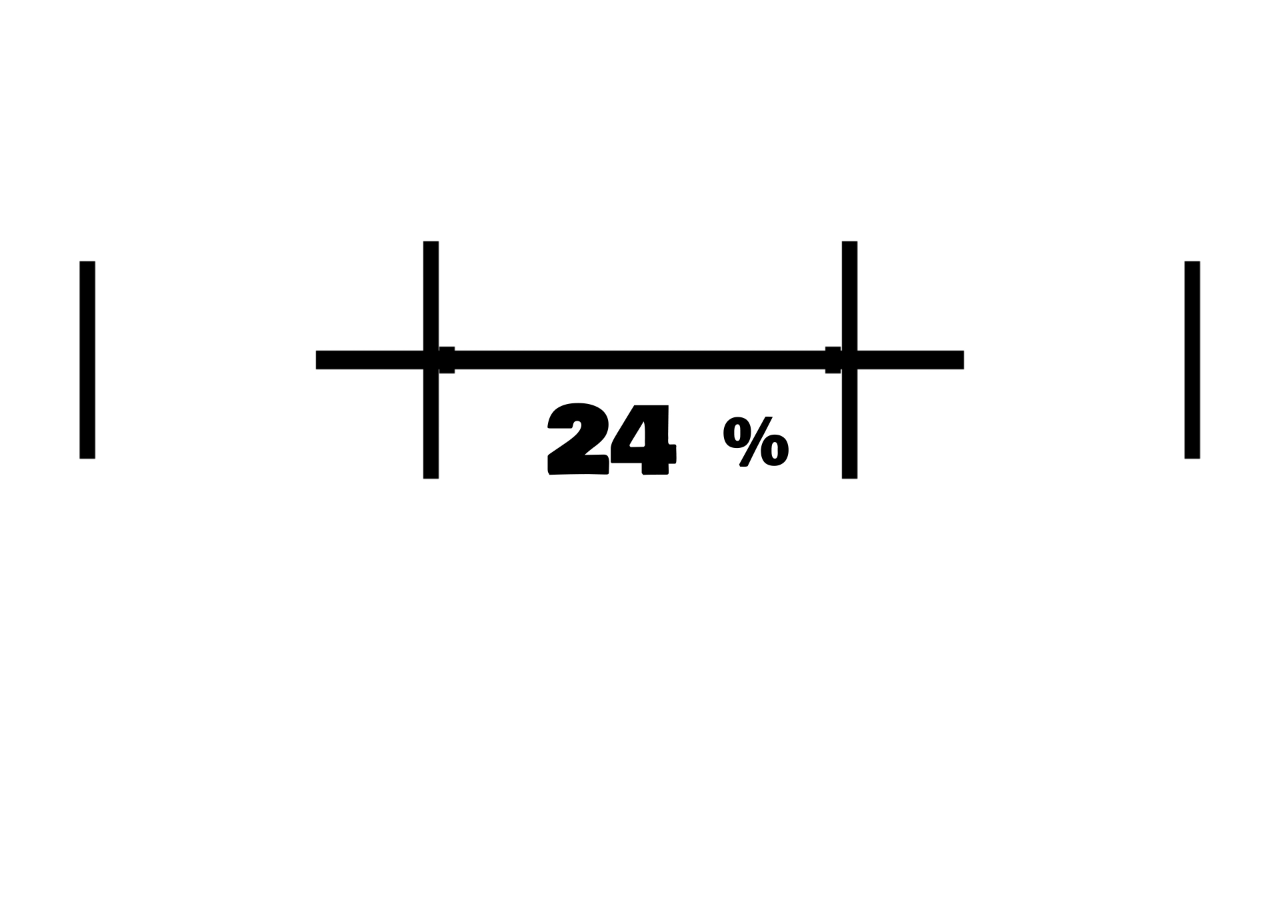
<file: index.html>
<!DOCTYPE html>
<html lang="en">
<head>
    <meta charset="UTF-8">
    <meta http-equiv="X-UA-Compatible" content="IE=edge">
    <meta name="viewport" content="width=device-width, initial-scale=1.0">
    <title>Loading...</title>
    <link rel="stylesheet" href="./resources/css/styles.css">
    <link rel="icon" type="image/x-icon" href="./resources/img/favicon.png">
</head>
<body>
    <main class="loadingpage">
       <video autoplay muted>
        <source src="./resources/img/LOADINGANIMATION.mp4" type="video/mp4">
       </video>
    </main>

    <script>
        var setTimeout;

        setTimeout(function() {
            location.href = "homepage.html";
        }, 3000);
    </script>
</body>
</html>
</file>
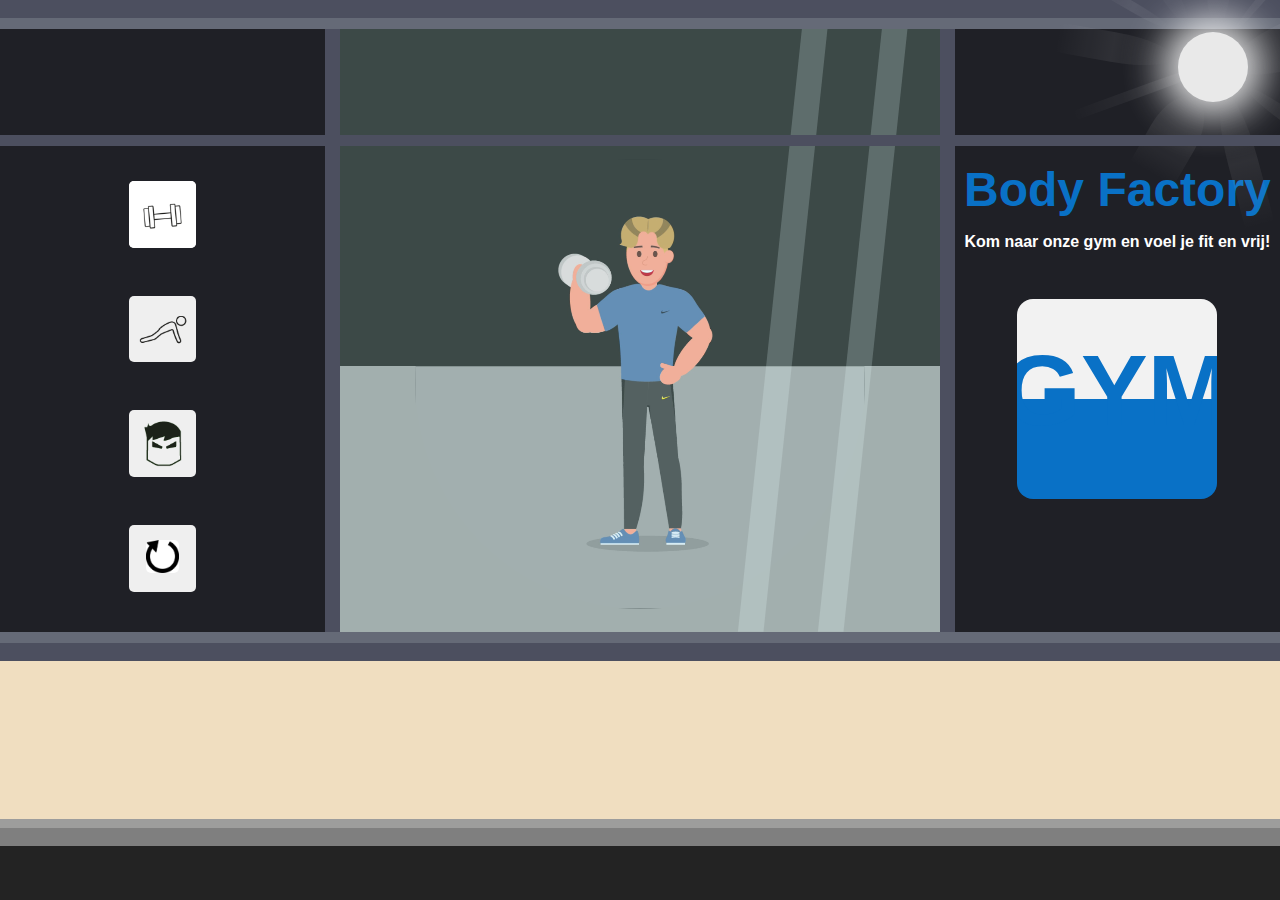
<file: homepage.html>
<!DOCTYPE html>
<html lang="en">
<head>
    <meta charset="UTF-8">
    <meta http-equiv="X-UA-Compatible" content="IE=edge">
    <meta name="viewport" content="width=device-width, initial-scale=1.0">
    <title>Beweging & interactie</title>
    <link rel="stylesheet" href="./resources/css/styles.css">
    <link rel="icon" type="image/x-icon" href="./resources/img/favicon.png">
</head>
<body>
    <header>
       
    </header>


    <main>

        <!-- https://codepen.io/mgkOV/pen/qzNegg -->
        <div class="sun">
            <div class="ray_box">
                <div class="ray ray1"></div>
                <div class="ray ray2"></div>
                <div class="ray ray3"></div>
                <div class="ray ray4"></div>
                <div class="ray ray5"></div>
                <div class="ray ray6"></div>
                <div class="ray ray7"></div>
                <div class="ray ray8"></div>
                <div class="ray ray9"></div>
                <div class="ray ray10"></div>
            </div>
        </div>

        <div class="balk1">

        </div>

        <div class="balk2">
            
        </div>

        <div class="balkabs">
            
        </div>

        <section class="container">
            <div class="muur">
                <div>
                    <button id="button_1">
                        <img src="./resources/img/gif1.gif">
                    </button>

                    <button id="button_2">
                        <img src="./resources/img/gif2.gif">
                    </button>

                    <button id="button_3">
                        <img src="./resources/img/gif3.gif">
                    </button>

                    <button id="button_4">
                        <img src="./resources/img/reseticon.png">
                    </button>
                </div>
            </div>

            <div class="balk1">
                
            </div>

            <div class="middensectie">
                <div class="glas">

                </div>

                <div class="flare">

                </div>

                <div class="flare2">

                </div>

                <div class="muurbinnen">

                </div>

                <div class="grondbinnen">

                </div>

                <div class="content">
                    <video id="video" autoplay loop muted>
                        <source src="./resources/img/karakteridle.mp4" type="video/mp4">
                        <source src="./resources/img/animation1.mp4" type="video/mp4">
                        <source src="./resources/img/animation2.mp4" type="video/mp4">
                        <source src="./resources/img/animation3.mp4" type="video/mp4">
                    </video>
                </div>
            </div>

            <div class="balk1">
                
            </div>

            <div class="muur">
                <h1>Body Factory</h1>
                <p>
                    Kom naar onze gym en voel je fit en vrij!</p>
                    
<svg width="200" height="200" viewBox="0 0 200 200">
    <rect x="0" y="0" width="200" height="200" fill="#0971c6" />
    <rect x="0" y="0" width="200" height="100" fill="#F2F2F2" />
    <text x="50%" y="50%" alignment-baseline="middle" text-anchor="middle" font-size="100" font-family="Helvetica" font-weight="bold" fill="#0971c6">GYM</text>
  </svg>
            </div>
        </section>

        <div class="balk2">
            
        </div>

        <div class="balk1">
            
        </div>

        <div class="grond">
            
        </div>

        <div class="stoep">

        </div>

        <div class="stoeprand">

        </div>

        <div class="weg">

        </div>


    </main>


    <footer>

    </footer>

    <script src="./resources/js/script.js"></script>
</body>
</html>
</file>
<file: resources/css/styles.css>
/* CSS RESET */
*,
html {
    margin: 0;
    padding: 0;
    box-sizing: border-box;
    font-family: var(--), Arial, Helvetica, sans-serif;
}

/* ROOT */
:root {
    
}

main {
    position: relative;
    overflow: hidden;
}

main > div {
    width: 100%;
}

.sun { 
    position: absolute;
      top:2em;
      right:2em;
      margin: auto;  
      width:70px;
      height:70px;
      border-radius:50%;	
      background:white;
      opacity:0.9;			
      box-shadow: 0px 0px 40px 15px white;  
      z-index: 11;
  }
  
  .ray_box {
    position: absolute;
    margin: auto;
      top:0px;
      left:0;
      right:0;
      bottom:0;	
    width:70px;  
    -webkit-animation: ray_anim 120s linear infinite;
    animation: ray_anim 120s linear infinite;
  }
  .ray {  
      background: -webkit-linear-gradient(top, rgba(255,255,255,0) 0%, rgba(255,255,255,0.8) 50%, rgba(255,255,255,0) 100%);
          background: linear-gradient(top, rgba(255,255,255,0) 0%, rgba(255,255,255,0.8) 50%, rgba(255,255,255,0) 100%); 
      margin-left:10px;
      border-radius:80% 80% 0 0;
      position:absolute;
      opacity:0.1;
  }
  
  .ray1 {    
      height:170px;
      width:30px;
     -webkit-transform: rotate(180deg);
      top:-175px;
      left: 15px;
  }
  .ray2 {
      height:100px;
      width:8px;
     -webkit-transform: rotate(220deg);
      top:-90px;
      left: 75px;
  }
  .ray3 {
      height:170px;
      width:50px;
     -webkit-transform: rotate(250deg);
      top:-80px;
      left: 100px;
  }
  .ray4 {
      height:120px;
      width:14px;
     -webkit-transform: rotate(305deg);
      top:30px;
      left: 100px;
  }
  .ray5 {
      height:140px;
      width:30px;
     -webkit-transform: rotate(-15deg);
      top:60px;
      left: 40px;
  }
  .ray6 {
      height:90px;
      width:50px;
     -webkit-transform: rotate(30deg);
      top:60px;
      left: -40px;
  }
  .ray7 {
      height:180px;
      width:10px;
     -webkit-transform: rotate(70deg);
      top:-35px;
      left: -40px;
  }
  .ray8 {
      height:120px;
      width:30px;
     -webkit-transform: rotate(100deg);
      top:-45px;
      left:-90px;
  }
  .ray9 {
      height:80px;
      width:10px;
     -webkit-transform: rotate(120deg);
      top:-65px;
      left:-60px;
  }
  .ray10 {
      height:190px;
      width:23px;
     -webkit-transform: rotate(150deg);
      top:-185px;
      left: -60px;
  }
  
  
  @-webkit-keyframes ray_anim { 
          0% { -webkit-transform: rotate(0deg); transform: rotate(0deg);}    
      100% { -webkit-transform: rotate(360deg); transform: rotate(360deg);}
  }

.balk1 {
    background-color: #4c4f5f;
    z-index: 10;
}

main > .balk1 {
    height: 2vh;
}

.balk2 {
    background-color: #656a77;
    z-index: 10;
}

main > .balk2 {
    height: 1.2vh;
    z-index: 10;
}

.balkabs {
    background-color: #4c4f5f;
    height: 1.2vh;
    position: absolute;
    top: 15vh;
    z-index: 11;
}

section {
    height: 67vh;
    display: flex;
    position: relative;
}

section .muur {
    width: 25.4vw;
    background-color: #1f2026;
    height: 100%;
    display: grid;
    justify-content: center;
    align-content: center;
    z-index: 10;
}

.muur div {
    display: flex;
    flex-direction: column;
    margin-top: 7em;
    gap: 3em;
    z-index: 10;
}

.muur div button {
    height: 5em;
    aspect-ratio: 1/1;
    z-index: 10;
    border-radius: 5px;
    border: none;
}

.muur div button:hover {
    outline: 2px solid #0971c6;
}

.muur div button:active {
    outline: 2px solid green;
}

.muur div button img {
    width: 100%;
    border-radius: 5px;
}

.muur:last-of-type {
    display: flex;
    flex-direction: column;
    align-items: center;
    gap: 1em;
}

.muur:last-of-type h1 {
    color: #0971c6;
    font-family: Arial, Helvetica, sans-serif;
    font-size: 3em;
}

.muur:last-of-type p {
    color: white;
    font-family: Arial, Helvetica, sans-serif;
    margin-bottom: 2em;
    font-weight: bold;
}

.muur svg {
    border-radius: 1em;
}

#button_4 img {
    width: 50%;
}

section .balk1 {
    height: 100%;
    width: 1.2vw;
    z-index: 10;
}

section .middensectie {
    width: 46.8vw;
    position: relative;
}

.glas {
    position: absolute;
    background-color: #b8f9f9;
    opacity: .2;
    top: 0;
    left: 0;
    right: 0;
    bottom: 0;
    z-index: 1;
}

.flare {
    position: absolute;
    clip-path: polygon(90% 0, 100% 0%, 75% 100%, 65% 100%);
    background-color: #ecffff;
    opacity: .2;
    top: 0;
    bottom: 0;
    right: 2em;
    width: 20vw;
    z-index: 2;
}

.flare2 {
    position: absolute;
    clip-path: polygon(90% 0, 100% 0%, 75% 100%, 65% 100%);
    background-color: #ecffff;
    opacity: .2;
    top: 0;
    bottom: 0;
    right: 7em;
    width: 20vw;
    z-index: 2;
}

.content {
    position: absolute;
    top: 14.5vh;
    left: 50%; 
    transform: translateX(-50%);
}

.content video {
    height: 50vh;
    border-radius: 50%;
}

.muurbinnen {
    background-color: #1d1d1b;
    width: 100%;
    height: 56%;
    z-index: -2;
}

.grondbinnen {
    background-color: #9d9d9c;
    width: 100%;
    height: 44%;
    z-index: -2;
}

.grond {
    background-color: #f0dec0;
    height: 17.6vh;
}

.stoep {
    background-color: #9d9d9c;
    height: 1vh;
}

.stoeprand {
    background-color: #7f7f7f;
    height: 2vh;
}

.weg {
    background-color: #232323;
    height: 6vh;
}

.loadingpage {
    display: grid;
    justify-content: center;
    align-items: center;
}

.loadingpage video {
    height: 80vh;
}
</file>
